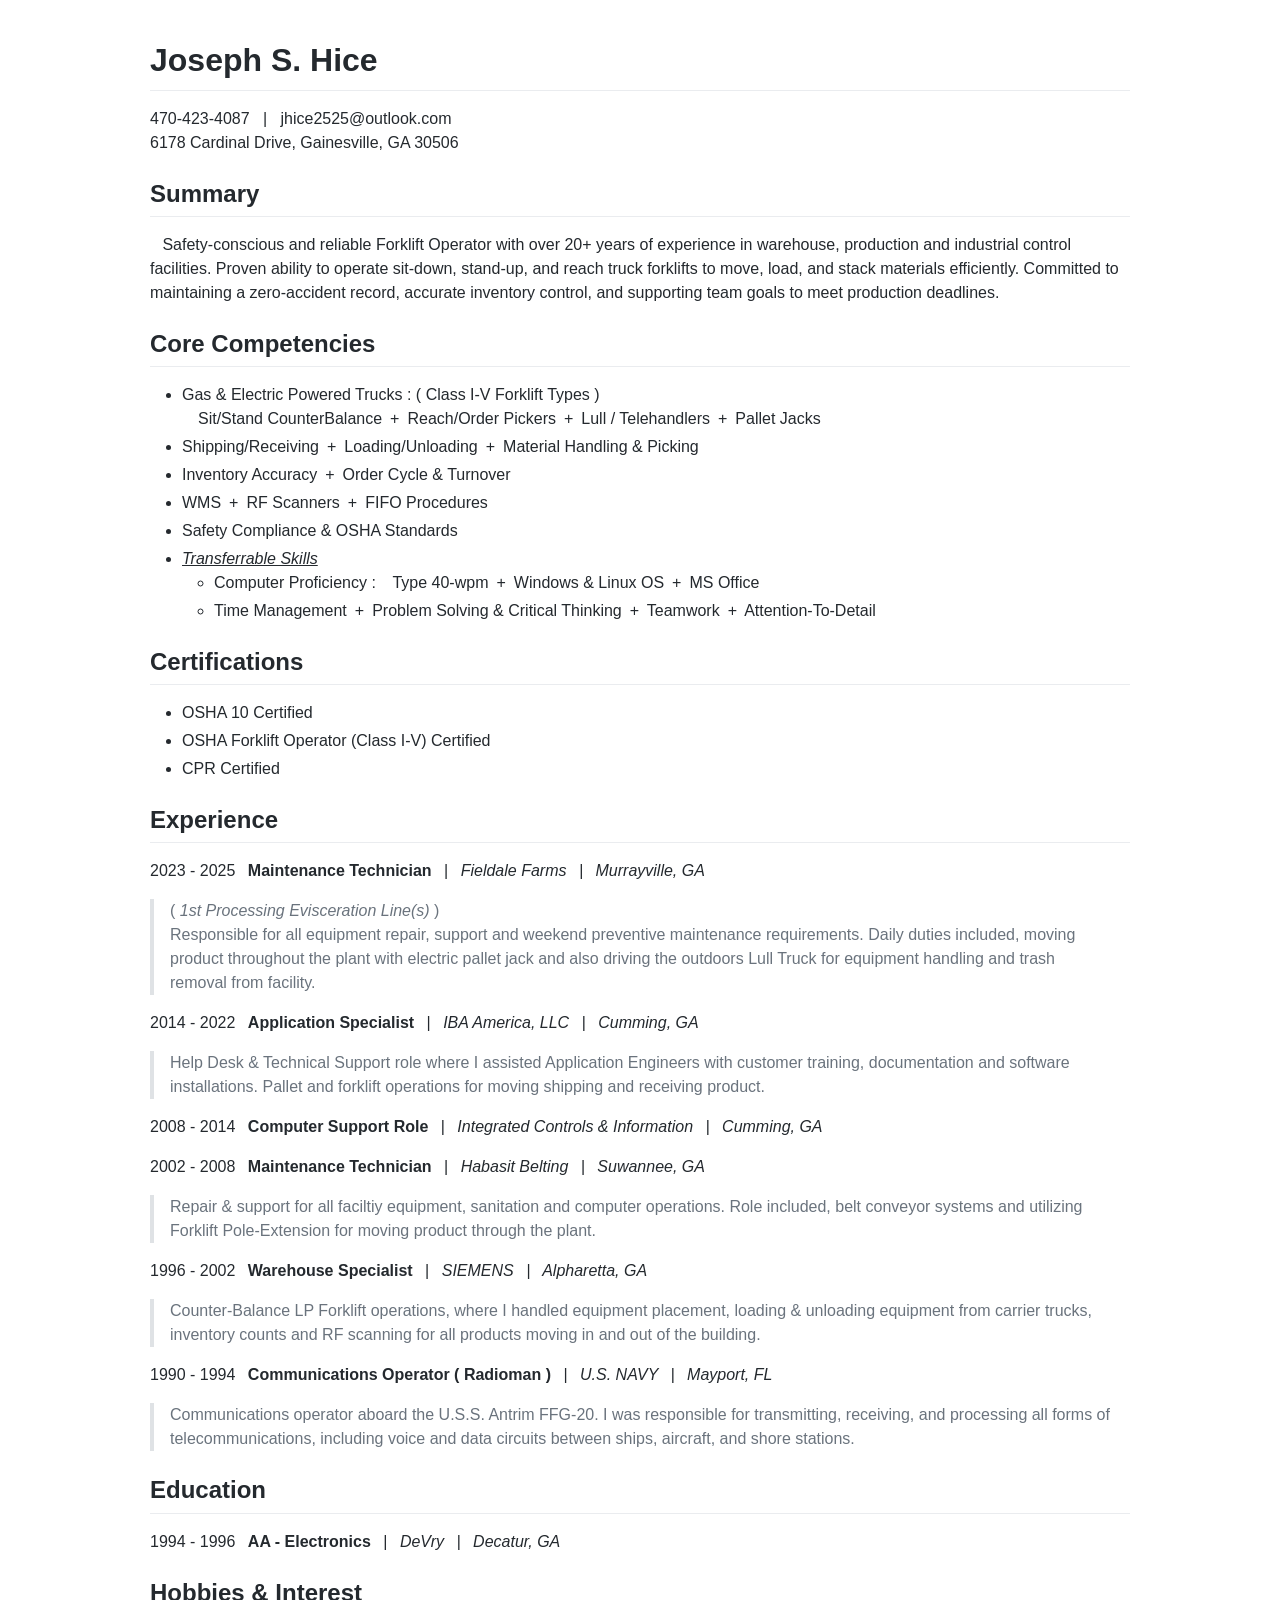
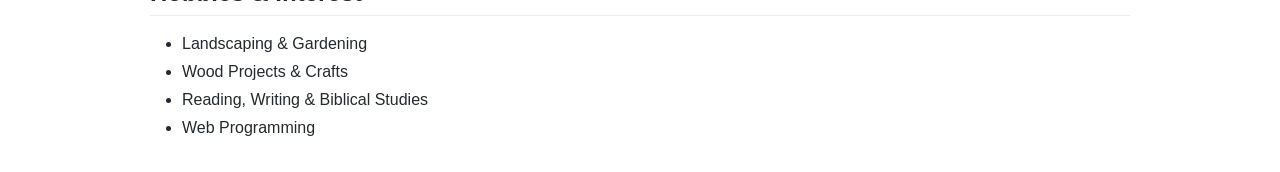
<file: afiles/2026-JH-ForkliftResume.html>
<!DOCTYPE html>
<html>
	<head>
		<meta http-equiv="Content-type" content="text/html;charset=UTF-8">
		<title>2026-JH-ForkliftResume</title>
		<style>
			/* PDF Specific */

@media print {
  body {
    min-width: initial;
    max-width: 100%;
    margin: 0 auto;
  }
}

/* General */

.octicon {
  display: inline-block;
  fill: currentColor;
  vertical-align: text-bottom;
}

.anchor {
  float: left;
  line-height: 1;
  margin-left: -20px;
  padding-right: 4px;
}

.anchor:focus {
  outline: none;
}

h1 .octicon-link,
h2 .octicon-link,
h3 .octicon-link,
h4 .octicon-link,
h5 .octicon-link,
h6 .octicon-link {
  color: #1b1f23;
  vertical-align: middle;
  visibility: hidden;
}

h1:hover .anchor,
h2:hover .anchor,
h3:hover .anchor,
h4:hover .anchor,
h5:hover .anchor,
h6:hover .anchor {
  text-decoration: none;
}

h1:hover .anchor .octicon-link,
h2:hover .anchor .octicon-link,
h3:hover .anchor .octicon-link,
h4:hover .anchor .octicon-link,
h5:hover .anchor .octicon-link,
h6:hover .anchor .octicon-link {
  visibility: visible;
}

h1:hover .anchor .octicon-link:before,
h2:hover .anchor .octicon-link:before,
h3:hover .anchor .octicon-link:before,
h4:hover .anchor .octicon-link:before,
h5:hover .anchor .octicon-link:before,
h6:hover .anchor .octicon-link:before {
  width: 16px;
  height: 16px;
  content: ' ';
  display: inline-block;
  background-image: url("data:image/svg+xml,%3Csvg xmlns='http://www.w3.org/2000/svg' viewBox='0 0 16 16' version='1.1' width='16' height='16' aria-hidden='true'%3E%3Cpath fill-rule='evenodd' d='M4 9h1v1H4c-1.5 0-3-1.69-3-3.5S2.55 3 4 3h4c1.45 0 3 1.69 3 3.5 0 1.41-.91 2.72-2 3.25V8.59c.58-.45 1-1.27 1-2.09C10 5.22 8.98 4 8 4H4c-.98 0-2 1.22-2 2.5S3 9 4 9zm9-3h-1v1h1c1 0 2 1.22 2 2.5S13.98 12 13 12H9c-.98 0-2-1.22-2-2.5 0-.83.42-1.64 1-2.09V6.25c-1.09.53-2 1.84-2 3.25C6 11.31 7.55 13 9 13h4c1.45 0 3-1.69 3-3.5S14.5 6 13 6z'%3E%3C/path%3E%3C/svg%3E");
}

body {
  -ms-text-size-adjust: 100%;
  -webkit-text-size-adjust: 100%;
  -webkit-print-color-adjust: exact;
  font-family: -apple-system, BlinkMacSystemFont, Segoe UI, Helvetica, Arial,
    sans-serif, Apple Color Emoji, Segoe UI Emoji;
  font-size: 16px;
  line-height: 1.5;
  color: #24292e;
  word-wrap: break-word;
  box-sizing: border-box;
  min-width: 200px;
  max-width: 980px;
  margin: 1rem auto;
}

details {
  display: block;
}

summary {
  display: list-item;
}

a {
  background-color: initial;
}

a:active,
a:hover {
  outline-width: 0;
}

strong {
  font-weight: inherit;
  font-weight: bolder;
}

h1 {
  font-size: 2em;
  margin: 0.67em 0;
}

img {
  border-style: none;
}

code,
kbd,
pre {
  font-family: monospace, monospace;
  font-size: 1em;
}

hr {
  box-sizing: initial;
  height: 0;
  overflow: visible;
}

input {
  font: inherit;
  margin: 0;
}

input {
  overflow: visible;
}

[type='checkbox'] {
  box-sizing: border-box;
  padding: 0;
}

* {
  box-sizing: border-box;
}

input {
  font-family: inherit;
  font-size: inherit;
  line-height: inherit;
}

a {
  color: #0366d6;
  text-decoration: none;
}

a:hover {
  text-decoration: underline;
}

strong {
  font-weight: 600;
}

hr {
  height: 0;
  margin: 15px 0;
  overflow: hidden;
  background: transparent;
  border: 0;
  border-bottom: 1px solid #dfe2e5;
}

hr:after,
hr:before {
  display: table;
  content: '';
}

hr:after {
  clear: both;
}

table {
  border-spacing: 0;
  border-collapse: collapse;
}

td,
th {
  padding: 0;
}

details summary {
  cursor: pointer;
}

kbd {
  display: inline-block;
  padding: 3px 5px;
  font: 11px SFMono-Regular, Consolas, Liberation Mono, Menlo, monospace;
  line-height: 10px;
  color: #444d56;
  vertical-align: middle;
  background-color: #fafbfc;
  border: 1px solid #d1d5da;
  border-radius: 3px;
  box-shadow: inset 0 -1px 0 #d1d5da;
}

h1,
h2,
h3,
h4,
h5,
h6 {
  margin-top: 0;
  margin-bottom: 0;
}

h1 {
  font-size: 32px;
}

h1,
h2 {
  font-weight: 600;
}

h2 {
  font-size: 24px;
}

h3 {
  font-size: 20px;
}

h3,
h4 {
  font-weight: 600;
}

h4 {
  font-size: 16px;
}

h5 {
  font-size: 14px;
}

h5,
h6 {
  font-weight: 600;
}

h6 {
  font-size: 12px;
}

p {
  margin-top: 0;
  margin-bottom: 10px;
}

blockquote {
  margin: 0;
}

ol,
ul {
  padding-left: 0;
  margin-top: 0;
  margin-bottom: 0;
}

ol ol,
ul ol {
  list-style-type: lower-roman;
}

ol ol ol,
ol ul ol,
ul ol ol,
ul ul ol {
  list-style-type: lower-alpha;
}

dd {
  margin-left: 0;
}

code,
pre {
  font-family: SFMono-Regular, Consolas, Liberation Mono, Menlo, monospace;
  font-size: 12px;
}

pre {
  margin-top: 0;
  margin-bottom: 0;
}

input::-webkit-inner-spin-button,
input::-webkit-outer-spin-button {
  margin: 0;
  -webkit-appearance: none;
  appearance: none;
}

:checked + .radio-label {
  position: relative;
  z-index: 1;
  border-color: #0366d6;
}

.border {
  border: 1px solid #e1e4e8 !important;
}

.border-0 {
  border: 0 !important;
}

.border-bottom {
  border-bottom: 1px solid #e1e4e8 !important;
}

.rounded-1 {
  border-radius: 3px !important;
}

.bg-white {
  background-color: #fff !important;
}

.bg-gray-light {
  background-color: #fafbfc !important;
}

.text-gray-light {
  color: #6a737d !important;
}

.mb-0 {
  margin-bottom: 0 !important;
}

.my-2 {
  margin-top: 8px !important;
  margin-bottom: 8px !important;
}

.pl-0 {
  padding-left: 0 !important;
}

.py-0 {
  padding-top: 0 !important;
  padding-bottom: 0 !important;
}

.pl-1 {
  padding-left: 4px !important;
}

.pl-2 {
  padding-left: 8px !important;
}

.py-2 {
  padding-top: 8px !important;
  padding-bottom: 8px !important;
}

.pl-3,
.px-3 {
  padding-left: 16px !important;
}

.px-3 {
  padding-right: 16px !important;
}

.pl-4 {
  padding-left: 24px !important;
}

.pl-5 {
  padding-left: 32px !important;
}

.pl-6 {
  padding-left: 40px !important;
}

.f6 {
  font-size: 12px !important;
}

.lh-condensed {
  line-height: 1.25 !important;
}

.text-bold {
  font-weight: 600 !important;
}

.pl-c {
  color: #6a737d;
}

.pl-c1,
.pl-s .pl-v {
  color: #005cc5;
}

.pl-e,
.pl-en {
  color: #6f42c1;
}

.pl-s .pl-s1,
.pl-smi {
  color: #24292e;
}

.pl-ent {
  color: #22863a;
}

.pl-k {
  color: #d73a49;
}

.pl-pds,
.pl-s,
.pl-s .pl-pse .pl-s1,
.pl-sr,
.pl-sr .pl-cce,
.pl-sr .pl-sra,
.pl-sr .pl-sre {
  color: #032f62;
}

.pl-smw,
.pl-v {
  color: #e36209;
}

.pl-bu {
  color: #b31d28;
}

.pl-ii {
  color: #fafbfc;
  background-color: #b31d28;
}

.pl-c2 {
  color: #fafbfc;
  background-color: #d73a49;
}

.pl-c2:before {
  content: '^M';
}

.pl-sr .pl-cce {
  font-weight: 700;
  color: #22863a;
}

.pl-ml {
  color: #735c0f;
}

.pl-mh,
.pl-mh .pl-en,
.pl-ms {
  font-weight: 700;
  color: #005cc5;
}

.pl-mi {
  font-style: italic;
  color: #24292e;
}

.pl-mb {
  font-weight: 700;
  color: #24292e;
}

.pl-md {
  color: #b31d28;
  background-color: #ffeef0;
}

.pl-mi1 {
  color: #22863a;
  background-color: #f0fff4;
}

.pl-mc {
  color: #e36209;
  background-color: #ffebda;
}

.pl-mi2 {
  color: #f6f8fa;
  background-color: #005cc5;
}

.pl-mdr {
  font-weight: 700;
  color: #6f42c1;
}

.pl-ba {
  color: #586069;
}

.pl-sg {
  color: #959da5;
}

.pl-corl {
  text-decoration: underline;
  color: #032f62;
}

.mb-0 {
  margin-bottom: 0 !important;
}

.my-2 {
  margin-bottom: 8px !important;
}

.my-2 {
  margin-top: 8px !important;
}

.pl-0 {
  padding-left: 0 !important;
}

.py-0 {
  padding-top: 0 !important;
  padding-bottom: 0 !important;
}

.pl-1 {
  padding-left: 4px !important;
}

.pl-2 {
  padding-left: 8px !important;
}

.py-2 {
  padding-top: 8px !important;
  padding-bottom: 8px !important;
}

.pl-3 {
  padding-left: 16px !important;
}

.pl-4 {
  padding-left: 24px !important;
}

.pl-5 {
  padding-left: 32px !important;
}

.pl-6 {
  padding-left: 40px !important;
}

.pl-7 {
  padding-left: 48px !important;
}

.pl-8 {
  padding-left: 64px !important;
}

.pl-9 {
  padding-left: 80px !important;
}

.pl-10 {
  padding-left: 96px !important;
}

.pl-11 {
  padding-left: 112px !important;
}

.pl-12 {
  padding-left: 128px !important;
}

hr {
  border-bottom-color: #eee;
}

kbd {
  display: inline-block;
  padding: 3px 5px;
  font: 11px SFMono-Regular, Consolas, Liberation Mono, Menlo, monospace;
  line-height: 10px;
  color: #444d56;
  vertical-align: middle;
  background-color: #fafbfc;
  border: 1px solid #d1d5da;
  border-radius: 3px;
  box-shadow: inset 0 -1px 0 #d1d5da;
}

body:after,
body:before {
  display: table;
  content: '';
}

body:after {
  clear: both;
}

body > :first-child {
  margin-top: 0 !important;
}

body > :last-child {
  margin-bottom: 0 !important;
}

a:not([href]) {
  color: inherit;
  text-decoration: none;
}

blockquote,
details,
dl,
ol,
p,
pre,
table,
ul {
  margin-top: 0;
  margin-bottom: 16px;
}

hr {
  height: 0.25em;
  padding: 0;
  margin: 24px 0;
  background-color: #e1e4e8;
  border: 0;
}

blockquote {
  padding: 0 1em;
  color: #6a737d;
  border-left: 0.25em solid #dfe2e5;
}

blockquote > :first-child {
  margin-top: 0;
}

blockquote > :last-child {
  margin-bottom: 0;
}

h1,
h2,
h3,
h4,
h5,
h6 {
  margin-top: 24px;
  margin-bottom: 16px;
  font-weight: 600;
  line-height: 1.25;
}

h1 {
  font-size: 2em;
}

h1,
h2 {
  padding-bottom: 0.3em;
  border-bottom: 1px solid #eaecef;
}

h2 {
  font-size: 1.5em;
}

h3 {
  font-size: 1.25em;
}

h4 {
  font-size: 1em;
}

h5 {
  font-size: 0.875em;
}

h6 {
  font-size: 0.85em;
  color: #6a737d;
}

ol,
ul {
  padding-left: 2em;
}

ol ol,
ol ul,
ul ol,
ul ul {
  margin-top: 0;
  margin-bottom: 0;
}

li {
  word-wrap: break-all;
}

li > p {
  margin-top: 16px;
}

li + li {
  margin-top: 0.25em;
}

dl {
  padding: 0;
}

dl dt {
  padding: 0;
  margin-top: 16px;
  font-size: 1em;
  font-style: italic;
  font-weight: 600;
}

dl dd {
  padding: 0 16px;
  margin-bottom: 16px;
}

table {
  display: block;
  width: 100%;
  overflow: auto;
}

table th {
  font-weight: 600;
}

table td,
table th {
  padding: 6px 13px;
  border: 1px solid #dfe2e5;
}

table tr {
  background-color: #fff;
  border-top: 1px solid #c6cbd1;
}

table tr:nth-child(2n) {
  background-color: #f6f8fa;
}

img {
  max-width: 80%;
  box-sizing: initial;
  display: block;
  margin-left: auto;
  margin-right: auto;
  background-color: #fff;
}

code {
  padding: 0.2em 0.4em;
  margin: 0;
  font-size: 85%;
  background-color: rgba(27, 31, 35, 0.05);
  border-radius: 3px;
}

pre {
  word-wrap: normal;
}

pre > code {
  padding: 0;
  margin: 0;
  font-size: 100%;
  word-break: normal;
  white-space: pre;
  background: transparent;
  border: 0;
}

.hljs {
  display: block;
  overflow-x: auto;
  padding: 0.5em;
  color: #333;
  -webkit-print-color-adjust: exact;
  background: #f8f8f8;
}

.hljs pre {
  margin-bottom: 0;
  word-break: normal;
}

.hljs pre,
pre {
  padding: 16px;
  overflow: auto;
  font-size: 85%;
  line-height: 1.45;
  background-color: #f6f8fa;
  -webkit-print-color-adjust: exact;

  border-radius: 3px;
}

pre code {
  display: inline;
  max-width: auto;
  padding: 0;
  margin: 0;
  overflow: visible;
  line-height: inherit;
  word-wrap: normal;
  background-color: initial;
  border: 0;
}

.commit-tease-sha {
  display: inline-block;
  font-family: SFMono-Regular, Consolas, Liberation Mono, Menlo, monospace;
  font-size: 90%;
  color: #444d56;
}

.full-commit .btn-outline:not(:disabled):hover {
  color: #005cc5;
  border-color: #005cc5;
}

.blob-wrapper {
  overflow-x: auto;
  overflow-y: hidden;
}

.blob-wrapper-embedded {
  max-height: 240px;
  overflow-y: auto;
}

.blob-num {
  width: 1%;
  min-width: 50px;
  padding-right: 10px;
  padding-left: 10px;
  font-family: SFMono-Regular, Consolas, Liberation Mono, Menlo, monospace;
  font-size: 12px;
  line-height: 20px;
  color: rgba(27, 31, 35, 0.3);
  text-align: right;
  white-space: nowrap;
  vertical-align: top;
  cursor: pointer;
  -webkit-user-select: none;
  -moz-user-select: none;
  -ms-user-select: none;
  user-select: none;
}

.blob-num:hover {
  color: rgba(27, 31, 35, 0.6);
}

.blob-num:before {
  content: attr(data-line-number);
}

.blob-code {
  position: relative;
  padding-right: 10px;
  padding-left: 10px;
  line-height: 20px;
  vertical-align: top;
}

.blob-code-inner {
  overflow: visible;
  font-family: SFMono-Regular, Consolas, Liberation Mono, Menlo, monospace;
  font-size: 12px;
  color: #24292e;
  word-wrap: normal;
  white-space: pre;
}

.pl-token.active,
.pl-token:hover {
  cursor: pointer;
  background: #ffea7f;
}

.tab-size[data-tab-size='1'] {
  -moz-tab-size: 1;
  tab-size: 1;
}

.tab-size[data-tab-size='2'] {
  -moz-tab-size: 2;
  tab-size: 2;
}

.tab-size[data-tab-size='3'] {
  -moz-tab-size: 3;
  tab-size: 3;
}

.tab-size[data-tab-size='4'] {
  -moz-tab-size: 4;
  tab-size: 4;
}

.tab-size[data-tab-size='5'] {
  -moz-tab-size: 5;
  tab-size: 5;
}

.tab-size[data-tab-size='6'] {
  -moz-tab-size: 6;
  tab-size: 6;
}

.tab-size[data-tab-size='7'] {
  -moz-tab-size: 7;
  tab-size: 7;
}

.tab-size[data-tab-size='8'] {
  -moz-tab-size: 8;
  tab-size: 8;
}

.tab-size[data-tab-size='9'] {
  -moz-tab-size: 9;
  tab-size: 9;
}

.tab-size[data-tab-size='10'] {
  -moz-tab-size: 10;
  tab-size: 10;
}

.tab-size[data-tab-size='11'] {
  -moz-tab-size: 11;
  tab-size: 11;
}

.tab-size[data-tab-size='12'] {
  -moz-tab-size: 12;
  tab-size: 12;
}

.task-list-item {
  list-style-type: none;
}

.task-list-item + .task-list-item {
  margin-top: 3px;
}

.task-list-item input {
  margin: 0 0.2em 0.25em -1.6em;
  vertical-align: middle;
}
/*
github.com style (c) Vasily Polovnyov <vast@whiteants.net>
*/
  
  .hljs-comment,
  .hljs-quote {
    color: #998;
    font-style: italic;
  }
  
  .hljs-keyword,
  .hljs-selector-tag,
  .hljs-subst {
    color: #333;
    font-weight: bold;
  }
  
  .hljs-number,
  .hljs-literal,
  .hljs-variable,
  .hljs-template-variable,
  .hljs-tag .hljs-attr {
    color: #008080;
  }
  
  .hljs-string,
  .hljs-doctag {
    color: #d14;
  }
  
  .hljs-title,
  .hljs-section,
  .hljs-selector-id {
    color: #900;
    font-weight: bold;
  }
  
  .hljs-subst {
    font-weight: normal;
  }
  
  .hljs-type,
  .hljs-class .hljs-title {
    color: #458;
    font-weight: bold;
  }
  
  .hljs-tag,
  .hljs-name,
  .hljs-attribute {
    color: #000080;
    font-weight: normal;
  }
  
  .hljs-regexp,
  .hljs-link {
    color: #009926;
  }
  
  .hljs-symbol,
  .hljs-bullet {
    color: #990073;
  }
  
  .hljs-built_in,
  .hljs-builtin-name {
    color: #0086b3;
  }
  
  .hljs-meta {
    color: #999;
    font-weight: bold;
  }
  
  .hljs-deletion {
    background: #fdd;
  }
  
  .hljs-addition {
    background: #dfd;
  }
  
  .hljs-emphasis {
    font-style: italic;
  }
  
  .hljs-strong {
    font-weight: bold;
  }
		</style>
	</head>
	<body>
		<nav id="table-of-contents">
			
		</nav>
		<main>
			<h1 id="joseph-s-hice" tabindex="-1"><a class="anchor" href="#joseph-s-hice" aria-hidden="true"><span class="octicon octicon-link"></span></a> Joseph S. Hice</h1>
<p>470-423-4087 &nbsp;&nbsp;|&nbsp;&nbsp; jhice2525@outlook.com<br>
6178 Cardinal Drive, Gainesville, GA 30506</p>
<h2 id="summary" tabindex="-1"><a class="anchor" href="#summary" aria-hidden="true"><span class="octicon octicon-link"></span></a> Summary</h2>
<p>  Safety-conscious and reliable Forklift Operator with over 20+ years of experience in warehouse, production and industrial control facilities. Proven ability to operate sit-down, stand-up, and reach truck forklifts to move, load, and stack materials efficiently. Committed to maintaining a zero-accident record, accurate inventory control, and supporting team goals to meet production deadlines.</p>
<h2 id="core-competencies" tabindex="-1"><a class="anchor" href="#core-competencies" aria-hidden="true"><span class="octicon octicon-link"></span></a> Core Competencies</h2>
<ul>
<li>Gas &amp; Electric Powered Trucks :  ( Class I-V Forklift Types )<br>
 Sit/Stand CounterBalance + Reach/Order Pickers + Lull / Telehandlers + Pallet Jacks</li>
<li>Shipping/Receiving + Loading/Unloading + Material Handling &amp; Picking</li>
<li>Inventory Accuracy + Order Cycle &amp; Turnover</li>
<li>WMS + RF Scanners + FIFO Procedures</li>
<li>Safety Compliance &amp; OSHA Standards</li>
<li><ins><em>Transferrable Skills</em></ins>
<ul>
<li>Computer Proficiency :   Type 40-wpm + Windows &amp; Linux OS + MS Office</li>
<li>Time Management + Problem Solving &amp; Critical Thinking + Teamwork + Attention-To-Detail</li>
</ul>
</li>
</ul>
<h2 id="certifications" tabindex="-1"><a class="anchor" href="#certifications" aria-hidden="true"><span class="octicon octicon-link"></span></a> Certifications</h2>
<ul>
<li>OSHA 10 Certified</li>
<li>OSHA Forklift Operator (Class I-V) Certified</li>
<li>CPR Certified</li>
</ul>
<h2 id="experience" tabindex="-1"><a class="anchor" href="#experience" aria-hidden="true"><span class="octicon octicon-link"></span></a> Experience</h2>
<p>2023 - 2025   <strong>Maintenance Technician</strong>  |  <em>Fieldale Farms  |  Murrayville, GA</em></p>
<blockquote>
<p>( <em>1st Processing Evisceration Line(s)</em> )<br>
Responsible for all equipment repair, support and weekend preventive maintenance requirements. Daily duties included, moving product throughout the plant with electric pallet jack and also driving the outdoors Lull Truck for equipment handling and trash removal from facility.</p>
</blockquote>
<p>2014 - 2022   <strong>Application Specialist</strong>  |  <em>IBA America, LLC  |  Cumming, GA</em></p>
<blockquote>
<p>Help Desk &amp; Technical Support role where I assisted Application Engineers with customer training, documentation and software installations. Pallet and forklift operations for moving shipping and receiving product.</p>
</blockquote>
<p>2008 - 2014   <strong>Computer Support Role</strong>  |  <em>Integrated Controls &amp; Information  |  Cumming, GA</em></p>
<p>2002 - 2008   <strong>Maintenance Technician</strong>  |  <em>Habasit Belting  |  Suwannee, GA</em></p>
<blockquote>
<p>Repair &amp; support for all faciltiy equipment, sanitation and computer operations. Role included, belt conveyor systems and utilizing Forklift Pole-Extension for moving product through the plant.</p>
</blockquote>
<p>1996 - 2002   <strong>Warehouse Specialist</strong>  |  <em>SIEMENS  |  Alpharetta, GA</em></p>
<blockquote>
<p>Counter-Balance LP Forklift operations, where I handled equipment placement, loading &amp; unloading equipment from carrier trucks, inventory counts and RF scanning for all products moving in and out of the building.</p>
</blockquote>
<p>1990 - 1994   <strong>Communications Operator ( Radioman )</strong>  |  <em>U.S. NAVY  |  Mayport, FL</em></p>
<blockquote>
<p>Communications operator aboard the U.S.S. Antrim FFG-20. I was responsible for transmitting, receiving, and processing all forms of telecommunications, including voice and data circuits between ships, aircraft, and shore stations.</p>
</blockquote>
<h2 id="education" tabindex="-1"><a class="anchor" href="#education" aria-hidden="true"><span class="octicon octicon-link"></span></a> Education</h2>
<p>1994 - 1996   <strong>AA - Electronics</strong>  |  <em>DeVry  |  Decatur, GA</em></p>
<h2 id="hobbies-interest" tabindex="-1"><a class="anchor" href="#hobbies-interest" aria-hidden="true"><span class="octicon octicon-link"></span></a> Hobbies &amp; Interest</h2>
<ul>
<li>Landscaping &amp; Gardening</li>
<li>Wood Projects &amp; Crafts</li>
<li>Reading, Writing &amp; Biblical Studies</li>
<li>Web Programming</li>
</ul>

		</main>
	</body>
</html>
</file>
